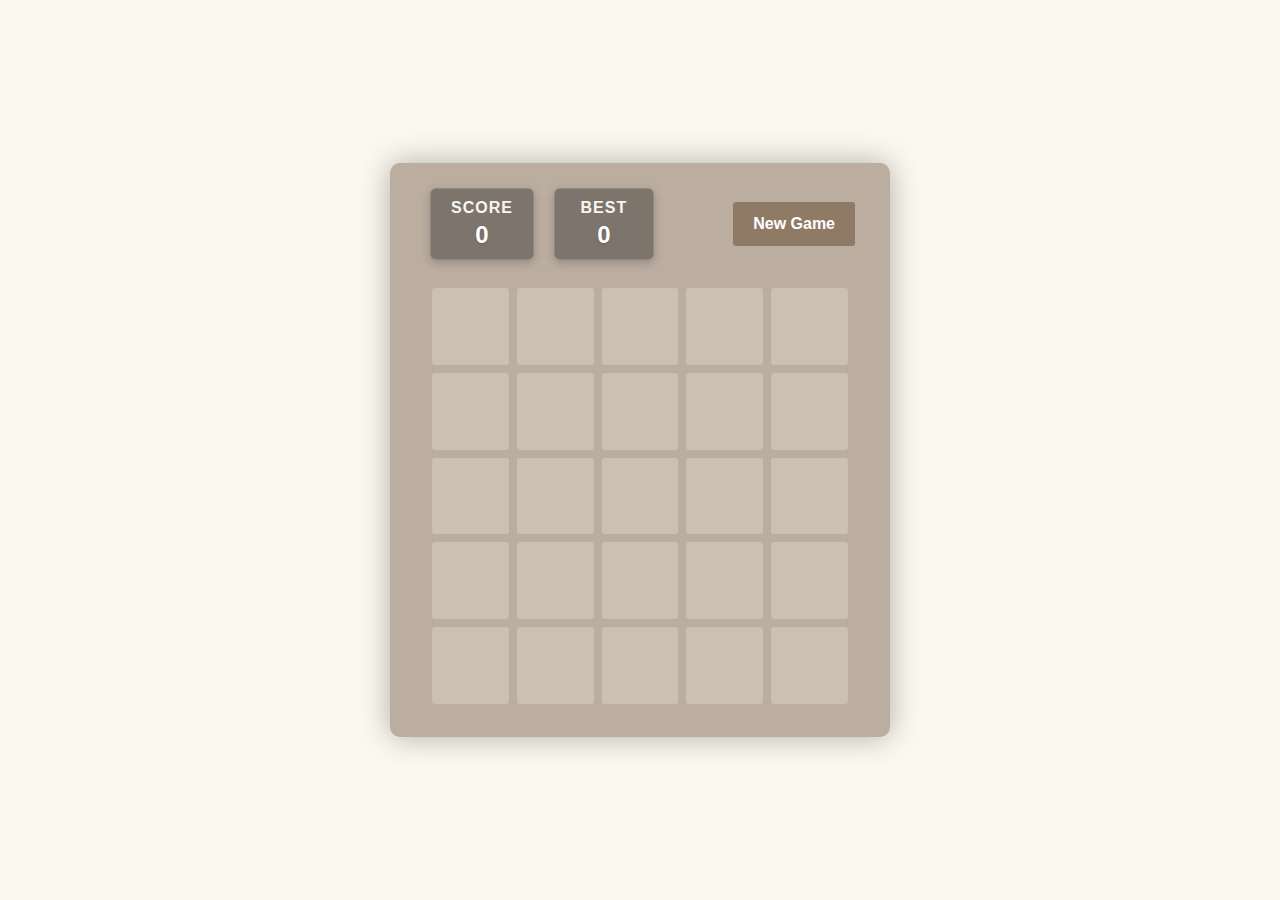
<file: index.html>
<!DOCTYPE html>
<html lang="en">
<head>
    <meta charset="UTF-8">
    <meta name="viewport" content="width=device-width, initial-scale=1.0">
    <title>2048 Game</title>
    <link rel="stylesheet" href="styles.css">
</head>
<body>
    <div class="container">
        <div class="score-container">
            <div class="scores">
                <div class="score-box">
                    <div class="score-label">SCORE</div>
                    <div class="score">0</div>
                </div>
                <div class="score-box">
                    <div class="score-label">BEST</div>
                    <div class="high-score">0</div>
                </div>
            </div>
            <button id="restart-button">New Game</button>
        </div>
        <div class="game-container">
            <div class="grid-container">
                <div class="grid-row">
                    <div class="grid-cell"></div>
                    <div class="grid-cell"></div>
                    <div class="grid-cell"></div>
                    <div class="grid-cell"></div>
                    <div class="grid-cell"></div>
                </div>
                <div class="grid-row">
                    <div class="grid-cell"></div>
                    <div class="grid-cell"></div>
                    <div class="grid-cell"></div>
                    <div class="grid-cell"></div>
                    <div class="grid-cell"></div>
                </div>
                <div class="grid-row">
                    <div class="grid-cell"></div>
                    <div class="grid-cell"></div>
                    <div class="grid-cell"></div>
                    <div class="grid-cell"></div>
                    <div class="grid-cell"></div>
                </div>
                <div class="grid-row">
                    <div class="grid-cell"></div>
                    <div class="grid-cell"></div>
                    <div class="grid-cell"></div>
                    <div class="grid-cell"></div>
                    <div class="grid-cell"></div>
                </div>
                <div class="grid-row">
                    <div class="grid-cell"></div>
                    <div class="grid-cell"></div>
                    <div class="grid-cell"></div>
                    <div class="grid-cell"></div>
                    <div class="grid-cell"></div>
                </div>
            </div>
        </div>
    </div>
    <script src="game.js"></script>
</body>
</html>
</file>
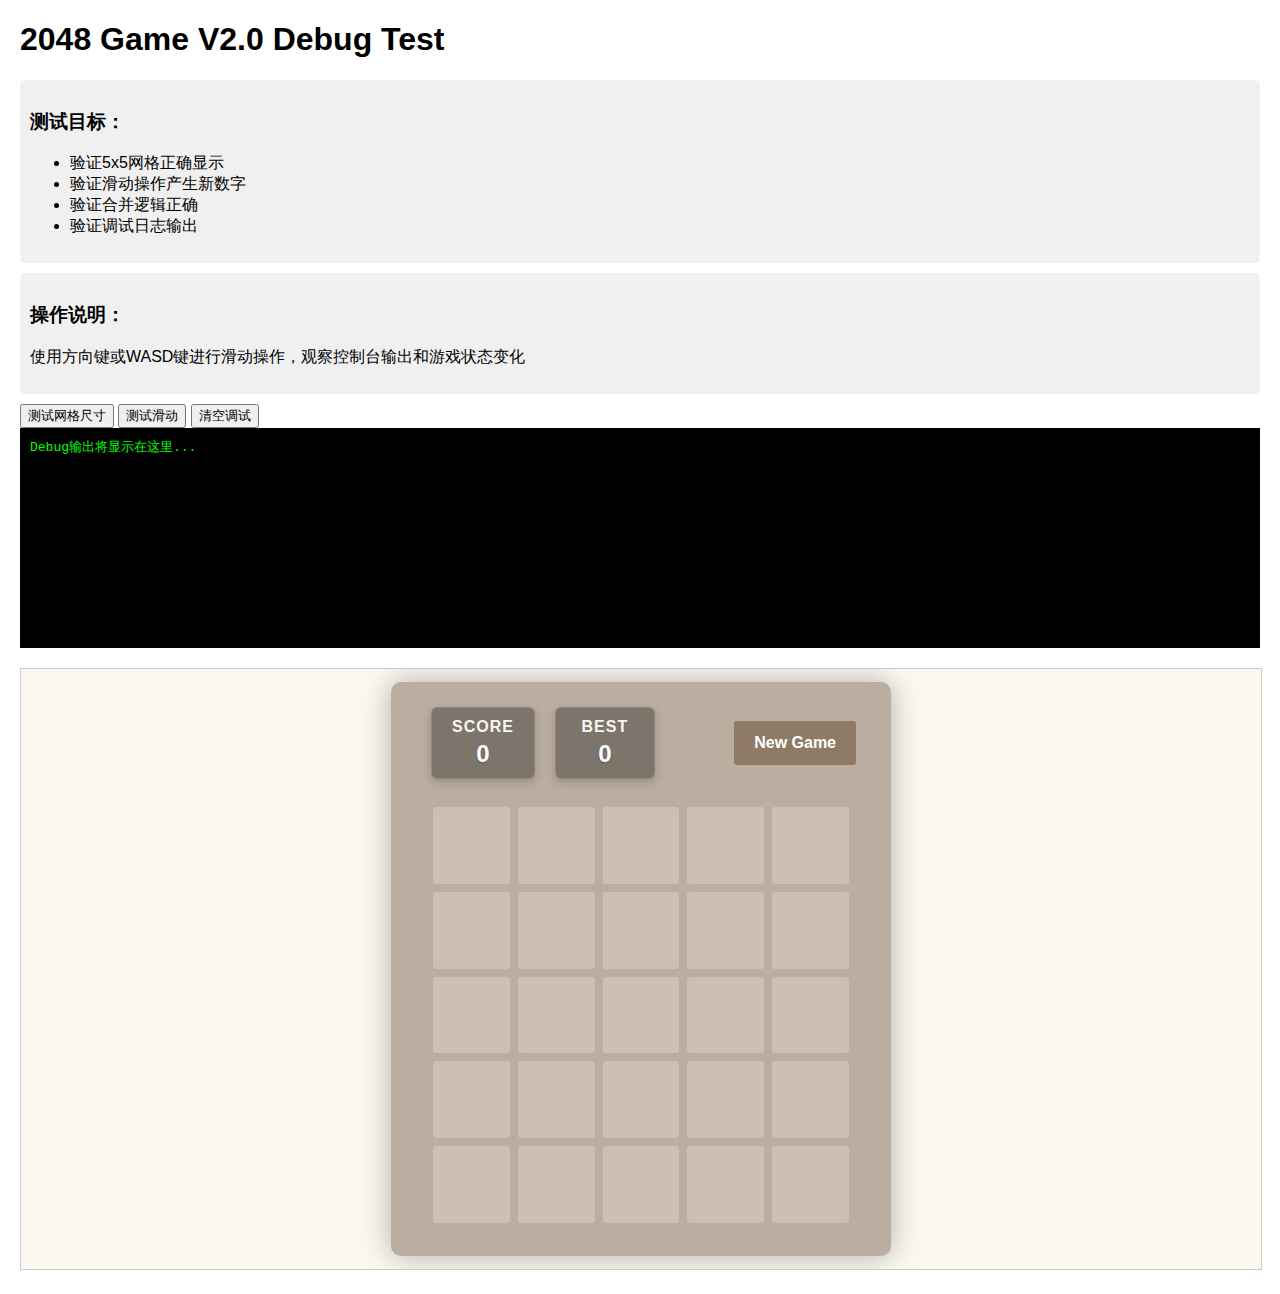
<file: test.html>
<!DOCTYPE html>
<html>
<head>
    <title>2048 Game V2.0 Test</title>
    <style>
        body { font-family: Arial, sans-serif; margin: 20px; }
        .test-info { background: #f0f0f0; padding: 10px; margin: 10px 0; border-radius: 5px; }
        .debug-output { background: #000; color: #0f0; padding: 10px; font-family: monospace; height: 200px; overflow-y: scroll; }
    </style>
</head>
<body>
    <h1>2048 Game V2.0 Debug Test</h1>
    
    <div class="test-info">
        <h3>测试目标：</h3>
        <ul>
            <li>验证5x5网格正确显示</li>
            <li>验证滑动操作产生新数字</li>
            <li>验证合并逻辑正确</li>
            <li>验证调试日志输出</li>
        </ul>
    </div>
    
    <div class="test-info">
        <h3>操作说明：</h3>
        <p>使用方向键或WASD键进行滑动操作，观察控制台输出和游戏状态变化</p>
    </div>
    
    <div class="debug-output" id="debugOutput">
        <div>Debug输出将显示在这里...</div>
    </div>
    
    <iframe src="index.html" width="100%" height="600px" style="border: 1px solid #ccc; margin-top: 20px;"></iframe>
    
    <script>
        // 捕获iframe中的console输出
        const debugOutput = document.getElementById('debugOutput');
        
        // 重写console.log来显示调试信息
        const originalLog = console.log;
        console.log = function(...args) {
            originalLog.apply(console, args);
            const logEntry = document.createElement('div');
            logEntry.textContent = new Date().toLocaleTimeString() + ': ' + args.join(' ');
            debugOutput.appendChild(logEntry);
            debugOutput.scrollTop = debugOutput.scrollHeight;
        };
        
        // 添加测试按钮
        const testButtons = document.createElement('div');
        testButtons.innerHTML = `
            <button onclick="testGridSize()">测试网格尺寸</button>
            <button onclick="testMovement()">测试滑动</button>
            <button onclick="clearDebug()">清空调试</button>
        `;
        document.body.insertBefore(testButtons, debugOutput);
        
        function testGridSize() {
            console.log('=== 网格尺寸测试 ===');
            const iframe = document.querySelector('iframe');
            if (iframe.contentWindow) {
                const gridRows = iframe.contentDocument.querySelectorAll('.grid-row');
                console.log('网格行数:', gridRows.length);
                gridRows.forEach((row, i) => {
                    const cells = row.querySelectorAll('.grid-cell');
                    console.log(`第${i+1}行单元格数:`, cells.length);
                });
            }
        }
        
        function testMovement() {
            console.log('=== 滑动测试 ===');
            console.log('请使用方向键进行滑动测试');
        }
        
        function clearDebug() {
            debugOutput.innerHTML = '<div>Debug输出已清空...</div>';
        }
    </script>
</body>
</html>
</file>
<file: styles.css>
* {
    box-sizing: border-box;
    margin: 0;
    padding: 0;
}

body {
    font-family: Arial, sans-serif;
    background-color: #faf8ef;
    display: flex;
    justify-content: center;
    align-items: center;
    min-height: 100vh;
    margin: 0;
    padding: 10px;
    box-sizing: border-box;
    overflow-x: hidden;
    -webkit-tap-highlight-color: transparent;
    -webkit-touch-callout: none;
    -webkit-user-select: none;
    -moz-user-select: none;
    -ms-user-select: none;
    user-select: none;
    touch-action: manipulation;
}

.container {
    width: 100%;
    max-width: 500px;
    padding: 25px;
    background: #bbada0;
    border-radius: 10px;
    box-shadow: 0 0 30px rgba(0, 0, 0, 0.3);
    position: relative;
    box-sizing: border-box;
    margin: 0 auto;
    display: flex;
    flex-direction: column;
    align-items: center;
}

.score-container {
    display: flex;
    justify-content: space-between;
    align-items: center;
    margin-bottom: 20px;
    padding: 0 10px;
    width: 100%;
    max-width: 450px;
}

.controls {
    display: flex;
    gap: 15px;
    align-items: center;
    justify-content: flex-end;
}

#audio-toggle {
    background: #8f7a66;
    color: #f9f6f2;
    border: none;
    border-radius: 6px;
    padding: 10px;
    font-size: 18px;
    cursor: pointer;
    transition: all 0.2s ease;
    min-width: 44px;
    min-height: 44px;
    display: flex;
    align-items: center;
    justify-content: center;
}

#audio-toggle:hover {
    background: #9f8a76;
    transform: scale(1.05);
}

#audio-toggle.audio-off {
    background: #776e65;
    opacity: 0.7;
}

#restart-button {
    background: #8f7a66;
    color: #f9f6f2;
    border: none;
    border-radius: 6px;
    padding: 10px 16px;
    font-size: 16px;
    font-weight: bold;
    cursor: pointer;
    transition: all 0.2s ease;
    min-height: 44px;
    display: flex;
    align-items: center;
    justify-content: center;
}

#restart-button:hover {
    background: #9f8a76;
    transform: translateY(-1px);
}

.scores {
    display: flex;
    gap: 10px;
}

.score-box {
    background: rgba(119, 110, 101, 0.9);
    padding: 10px 20px;
    border-radius: 6px;
    text-align: center;
    min-width: 100px;
    box-shadow: 0 3px 10px rgba(0, 0, 0, 0.2);
    border: 1px solid rgba(255, 255, 255, 0.15);
    margin: 0 5px;
}

.score-label {
    color: #f9f6f2;
    font-size: 16px;
    font-weight: bold;
    text-transform: uppercase;
    letter-spacing: 1px;
    margin-bottom: 4px;
}

.score, .high-score {
    font-size: 24px;
    font-weight: bold;
    color: white;
    margin-top: 0;
    transition: all 0.2s ease-in-out;
    text-shadow: 0 1px 2px rgba(0, 0, 0, 0.2);
    line-height: 1.2;
}

.high-score.updated {
    animation: pulse 0.5s ease-in-out;
    color: #ffd700;
}

@keyframes pulse {
    0% { transform: scale(1); }
    50% { transform: scale(1.1); }
    100% { transform: scale(1); }
}

#restart-button {
    padding: 10px 20px;
    background: #8f7a66;
    color: white;
    border: none;
    border-radius: 3px;
    cursor: pointer;
    font-weight: bold;
    transition: all 0.2s;
    font-size: 16px;
}

#restart-button:hover {
    background: #7f6a56;
}

.history-panel {
    width: 100%;
    max-width: 450px;
    background: rgba(119, 110, 101, 0.8);
    border-radius: 6px;
    margin-bottom: 20px;
    box-shadow: 0 2px 8px rgba(0, 0, 0, 0.1);
    border: 1px solid rgba(255, 255, 255, 0.1);
    overflow: hidden;
}

.history-header {
    display: flex;
    justify-content: space-between;
    align-items: center;
    padding: 12px 18px;
    background: rgba(143, 122, 102, 0.9);
    color: white;
    font-weight: bold;
    font-size: 14px;
}

.toggle-btn {
    background: none;
    border: none;
    color: white;
    cursor: pointer;
    font-size: 16px;
    padding: 4px;
    border-radius: 3px;
    transition: background 0.2s;
}

.toggle-btn:hover {
    background: rgba(255, 255, 255, 0.2);
}

.history-content {
    padding: 15px 18px;
    display: block;
    transition: all 0.3s ease;
}

.history-content.collapsed {
    display: none;
}

.history-item {
    display: flex;
    justify-content: space-between;
    align-items: center;
    margin-bottom: 8px;
}

.history-item:last-child {
    margin-bottom: 0;
}

.history-label {
    color: #eee4da;
    font-size: 13px;
    font-weight: normal;
}

.history-value {
    color: white;
    font-size: 14px;
    font-weight: bold;
}

.game-container {
    position: relative;
    width: 432px;
    height: 432px;
    background: #bbada0;
    border-radius: 6px;
    padding: 0;
    z-index: 1;
    margin: 0 auto;
    display: flex;
    justify-content: center;
    align-items: center;
    /* Precisely sized for 5x5 grid: 8px padding + 5×76.8px + 4×8px gaps = 432px */
    box-sizing: border-box;
    overflow: hidden;
}

.game-message {
    display: none;
    position: absolute;
    top: 50%;
    left: 50%;
    transform: translate(-50%, -50%);
    background: rgba(238, 228, 218, 0.9);
    padding: 20px;
    border-radius: 6px;
    text-align: center;
    z-index: 2;
}

.game-message-text {
    font-size: 24px;
    margin-bottom: 15px;
}

.voice-display {
    position: absolute;
    top: 50%;
    left: 50%;
    transform: translate(-50%, -50%);
    padding: 15px 25px;
    background: linear-gradient(135deg, #f9c74f, #f8961e);
    color: #fff;
    font-size: 20px;
    font-weight: bold;
    border-radius: 10px;
    box-shadow: 0 4px 10px rgba(0, 0, 0, 0.2);
    z-index: 100;
    text-align: center;
    opacity: 0;
    transition: opacity 0.3s ease;
    pointer-events: none;
    width: 300px;
    max-width: 90%;
    min-height: 50px;
    display: flex;
    align-items: center;
    justify-content: center;
    /* 确保在游戏容器内居中显示 */
    margin: 0;
}

.voice-display.show {
    opacity: 1;
    animation: bounce 0.5s ease;
}

.lower {
    display: flex;
    justify-content: space-around;
}

.retry-button, .keep-playing-button {
    padding: 10px 20px;
    background: #8f7a66;
    color: white;
    border: none;
    border-radius: 3px;
    cursor: pointer;
    font-size: 16px;
    text-decoration: none;
}

.retry-button:hover, .keep-playing-button:hover {
    background: #7f6a56;
}

.confetti {
    position: absolute;
    width: 10px;
    height: 10px;
    background: #f65e3b;
    border-radius: 50%;
    animation: confetti 2s ease-in-out;
}

@keyframes confetti {
    0% {
        transform: translate(-50%, -50%) scale(0);
        opacity: 0;
    }
    50% {
        transform: translate(-50%, -50%) scale(1);
        opacity: 1;
    }
    100% {
        transform: translate(-50%, -50%) scale(0);
        opacity: 0;
    }
}

.grid-container {
    position: relative;
    width: 100%;
    height: 100%;
    display: flex;
    flex-direction: column;
    justify-content: space-between;
    padding: 8px;
    overflow: hidden;
    transform: translateZ(0);
    will-change: auto;
    contain: layout style paint;
    -webkit-backface-visibility: hidden;
    backface-visibility: hidden;
    /* Ensure grid container properly fits 5x5 grid */
    box-sizing: border-box;
}

.grid-row {
    display: flex;
    height: 76.8px;
}
.grid-row:not(:last-child) {
    margin-bottom: 8px;
}

.grid-row:last-child {
    margin-bottom: 0;
}

.grid-cell {
    background: rgba(238, 228, 218, 0.35);
    border-radius: 3px;
    width: 76.8px;
    height: 76.8px;
    /* Ensure grid cells are properly sized for 5x5 grid */
    box-sizing: border-box;
}
.grid-cell:not(:last-child) {
    margin-right: 8px;
}

.grid-cell:last-child {
    margin-right: 0;
}

.tile {
    position: absolute;
    width: 76.8px;
    height: 76.8px;
    background: #eee4da;
    color: #776e65;
    border-radius: 6px;
    font-size: 28px;
    font-weight: bold;
    display: flex !important;
    justify-content: center !important;
    align-items: center !important;
    line-height: 1 !important;
    z-index: 10;
    transition: transform 0.15s ease, opacity 0.15s ease;
    will-change: transform, opacity;
    -webkit-backface-visibility: hidden;
    backface-visibility: hidden;
    box-sizing: border-box;
    transform: translateZ(0);
    box-shadow: 0 2px 6px rgba(0,0,0,0.15);
    -webkit-font-smoothing: antialiased;
    -moz-osx-font-smoothing: grayscale;
    contain: layout style paint;
    text-align: center;
    margin: 0;
    padding: 0;
}

/* Different tile colors */
.tile-2 { background: #eee4da; color: #776e65; }
.tile-4 { background: #ede0c8; color: #776e65; }
.tile-8 { background: #f2b179; color: #f9f6f2; }
.tile-16 { background: #f59563; color: #f9f6f2; }
.tile-32 { background: #f67c5f; color: #f9f6f2; }
.tile-64 { background: #f65e3b; color: #f9f6f2; }
.tile-128 { background: #edcf72; color: #f9f6f2; font-size: 32px; }
.tile-256 { background: #edcc61; color: #f9f6f2; font-size: 32px; }
.tile-512 { background: #edc850; color: #f9f6f2; font-size: 32px; }
.tile-1024 { background: #edc53f; color: #f9f6f2; font-size: 28px; }
.tile-2048 { background: #edc22e; color: #f9f6f2; font-size: 28px; }

/* Ultra-smooth animation classes */
.tile.appear {
    opacity: 0;
    transform: scale(0.9) translateZ(0);
    transition: all 0.12s cubic-bezier(0.23, 1, 0.32, 1);
}

.tile.appear.active {
    opacity: 1;
    transform: scale(1) translateZ(0);
}

.tile.merge {
    transform: scale(1.05) translateZ(0);
    transition: transform 0.06s cubic-bezier(0.23, 1, 0.32, 1);
    z-index: 10;
}

.tile.merge.active {
    transform: scale(1) translateZ(0);
}

.tile.merging {
    opacity: 1;
    transform: scale(1) translateZ(0);
    transition: all 0.06s ease-out;
}

@keyframes slide-in {
    0% {
        opacity: 0;
        transform: translateX(-100%);
    }
    100% {
        opacity: 1;
        transform: translateX(0);
    }
}

@keyframes merge-in {
    0% {
        opacity: 0;
        transform: scale(0.8);
    }
    80% {
        opacity: 1;
        transform: scale(1.1);
    }
    100% {
        opacity: 1;
        transform: scale(1);
    }
}

.tile.slide {
    animation: slide-in 0.3s cubic-bezier(0.4, 0.0, 0.2, 1);
}

.tile.merge {
    animation: merge-in 0.3s cubic-bezier(0.4, 0.0, 0.2, 1);
}

/* Mobile responsive design - 修复居中和边界问题 */
@media (max-width: 768px) {
    body {
        padding: 10px;
        align-items: center;
        justify-content: center;
        min-height: 100vh;
        box-sizing: border-box;
        margin: 0;
        display: flex;
        flex-direction: column;
    }
    
    .container {
        max-width: 100%;
        padding: 15px;
        margin: 0 auto;
        display: flex;
        flex-direction: column;
        align-items: center;
        justify-content: center;
        min-height: 100vh;
        box-sizing: border-box;
        width: 100%;
        position: relative;
    }
    
    /* 移动端分数栏和按钮布局 - 与Web端保持一致 */
    .scores {
        flex-direction: row;
        justify-content: center;
        align-items: center;
        gap: 10px;
        margin-bottom: 15px;
        flex-wrap: nowrap; /* 防止换行 */
        max-width: 100%;
    }
    
    .score-container {
        background: rgba(119, 110, 101, 0.9); /* 与Web端一致 */
        padding: 10px 20px; /* 与Web端一致 */
        border-radius: 6px;
        text-align: center;
        min-width: 100px; /* 与Web端一致 */
        box-shadow: 0 3px 10px rgba(0, 0, 0, 0.2); /* 与Web端一致 */
        border: 1px solid rgba(255, 255, 255, 0.15); /* 与Web端一致 */
        margin: 0 5px; /* 与Web端一致 */
    }
    
    .score-label {
        color: #f9f6f2; /* 与Web端一致 */
        font-size: 16px; /* 与Web端一致 */
        font-weight: bold;
        text-transform: uppercase;
        letter-spacing: 1px;
        margin-bottom: 4px; /* 与Web端一致 */
    }
    
    .score, .high-score {
        font-size: 20px;
        font-weight: bold;
        line-height: 1.2;
        text-shadow: 0 1px 2px rgba(0, 0, 0, 0.2);
    }
    
    .controls {
        display: flex;
        gap: 12px;
        justify-content: center;
        align-items: center;
        margin-bottom: 15px;
        flex-wrap: nowrap; /* 防止换行 */
    }
    
    #restart-button {
        padding: 8px 16px;
        font-size: 14px;
        min-width: 80px;
        height: 36px;
        border-radius: 6px;
    }
    
    #audio-toggle {
        width: 36px;
        height: 36px;
        font-size: 14px;
        border-radius: 6px;
    }
    
    .game-container {
        width: min(90vw, 400px);
        height: min(90vw, 400px);
        margin: 15px auto;
        overflow: hidden;
        position: relative;
        box-sizing: border-box;
        /* 确保容器尺寸精确且防止超出 */
    }
    
    .grid-container {
        width: 100%;
        height: 100%;
        padding: 8px;
        box-sizing: border-box;
        position: relative;
        overflow: hidden;
        /* 防止tile超出边界 */
    }
    
    .grid-row {
        height: calc((min(90vw, 400px) - 16px) / 5 - 6.4px);
        /* 精确计算：容器尺寸 - padding*2 - 间距 */
    }
    
    .grid-row:not(:last-child) {
        margin-bottom: 8px;
    }
    
    .grid-cell {
        width: calc((min(90vw, 400px) - 16px) / 5 - 6.4px);
        height: calc((min(90vw, 400px) - 16px) / 5 - 6.4px);
        border-radius: 6px;
        /* 精确计算以防止超出边界 */
    }
    
    .grid-cell:not(:last-child) {
        margin-right: 8px;
    }
    
    .tile {
        width: calc((min(90vw, 400px) - 16px) / 5 - 6.4px) !important;
        height: calc((min(90vw, 400px) - 16px) / 5 - 6.4px) !important;
        font-size: calc(min(90vw, 400px) / 16) !important;
        line-height: 1 !important;
        max-width: 100% !important;
        max-height: 100% !important;
        border-radius: 6px !important;
        z-index: 10 !important;
        /* 确保 tile 不会超出边界 */
    }
    
    .tile-128, .tile-256, .tile-512 {
        font-size: calc(min(85vw, 432px) / 17) !important;
    }
    
    .tile-1024, .tile-2048 {
        font-size: calc(min(85vw, 432px) / 19) !important;
    }
}

/* Additional mobile optimizations for very small screens */
@media (max-width: 360px) {
    .container {
        padding: 15px;
    }
    
    .game-container {
        width: min(90vw, 360px);
        height: min(90vw, 360px);
        /* 保持与主要移动端样式一致的比例 */
    }
    
    .score-box {
        min-width: 75px;
        padding: 6px 14px;
    }
    
    .score-label {
        font-size: 13px;
    }
    
    .score, .high-score {
        font-size: 18px;
    }
    
    #restart-button, #audio-toggle {
        padding: 8px 14px;
        font-size: 15px;
        min-height: 42px;
    }
}

.tile:hover {
    transform: scale(1.01);
    transition: all 0.05s ease-out;
}

/* Tile colors */
.tile-2 { background: #eee4da; color: #776e65; }
.tile-4 { background: #ede0c8; color: #776e65; }
.tile-8 { background: #f2b179; color: #f9f6f2; }
.tile-16 { background: #f59563; color: #f9f6f2; }
.tile-32 { background: #f67c5f; color: #f9f6f2; }
.tile-64 { background: #f65e3b; color: #f9f6f2; }
.tile-128 { background: #edcf72; color: #f9f6f2; }
.tile-256 { background: #edcc61; color: #f9f6f2; }
.tile-512 { background: #edc850; color: #f9f6f2; }
.tile-1024 { background: #edc53f; color: #f9f6f2; }
.tile-2048 { background: #edc22e; color: #f9f6f2; }
</file>
